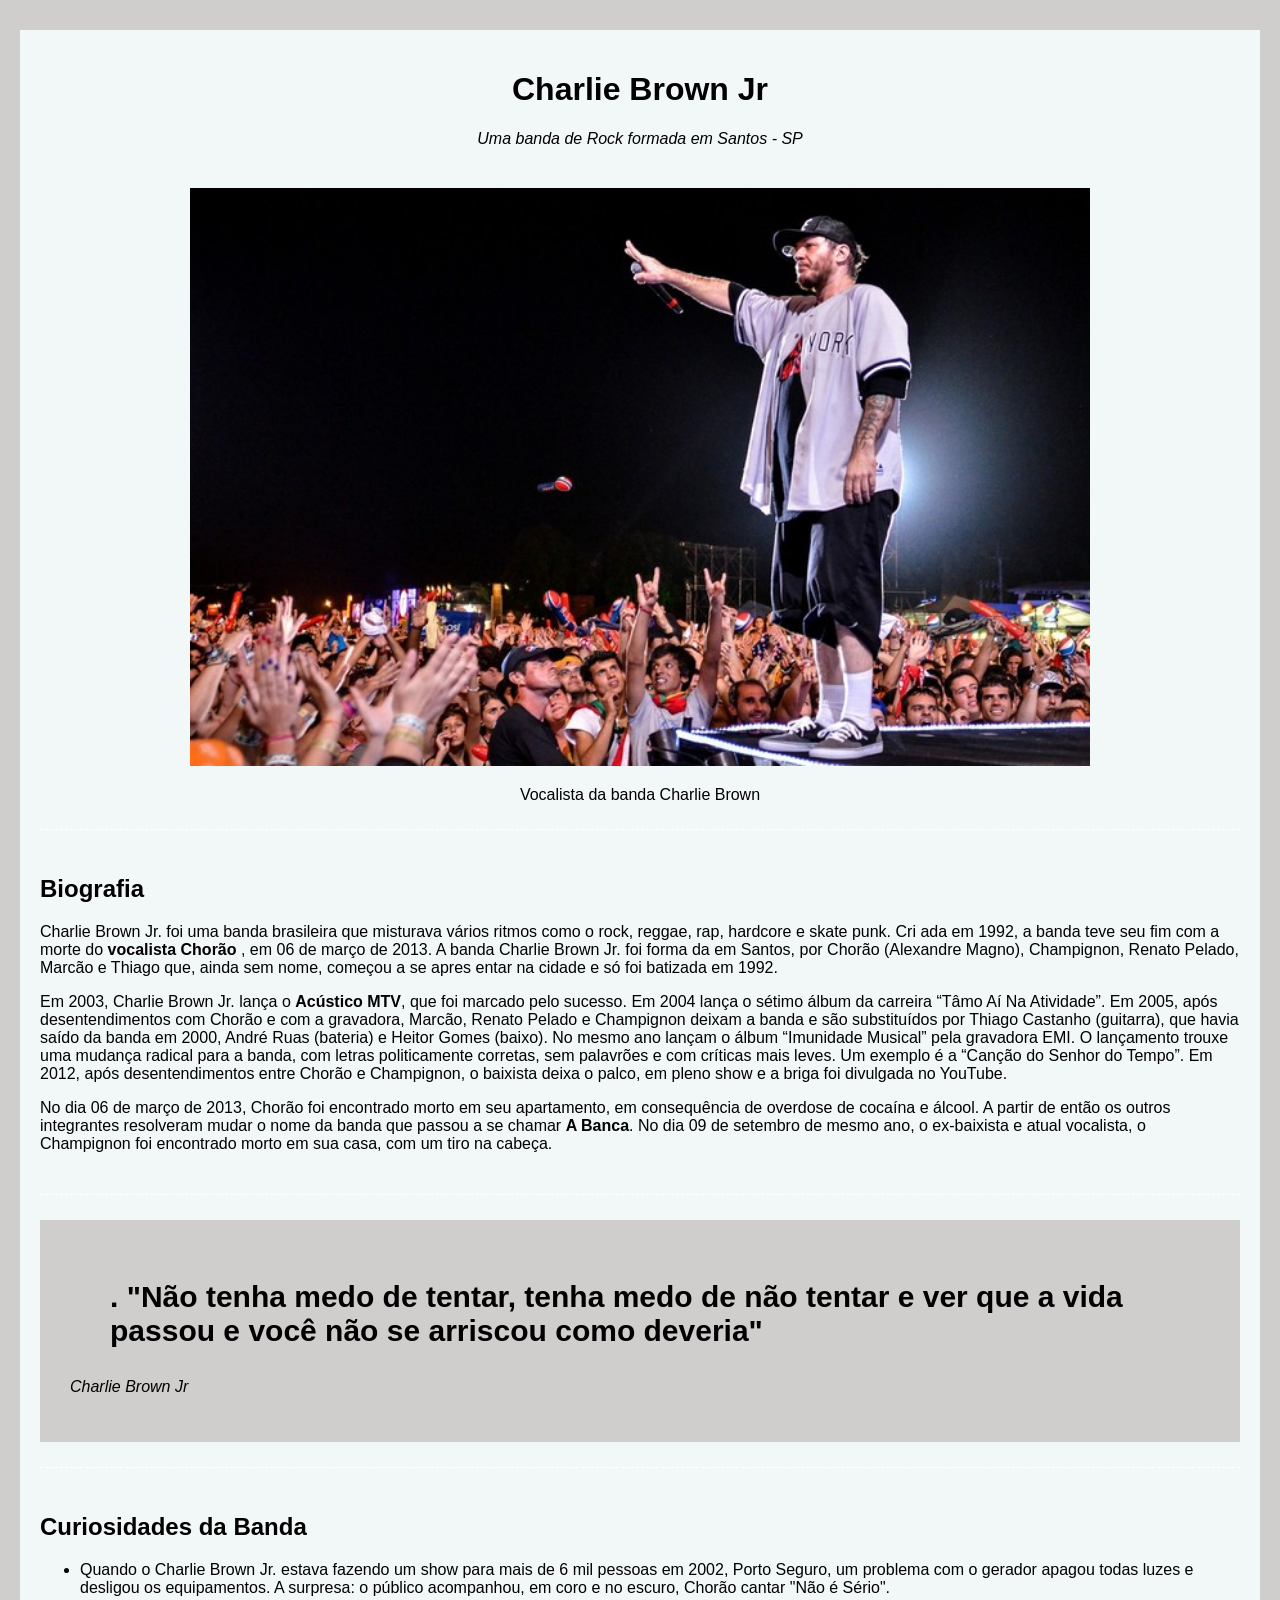
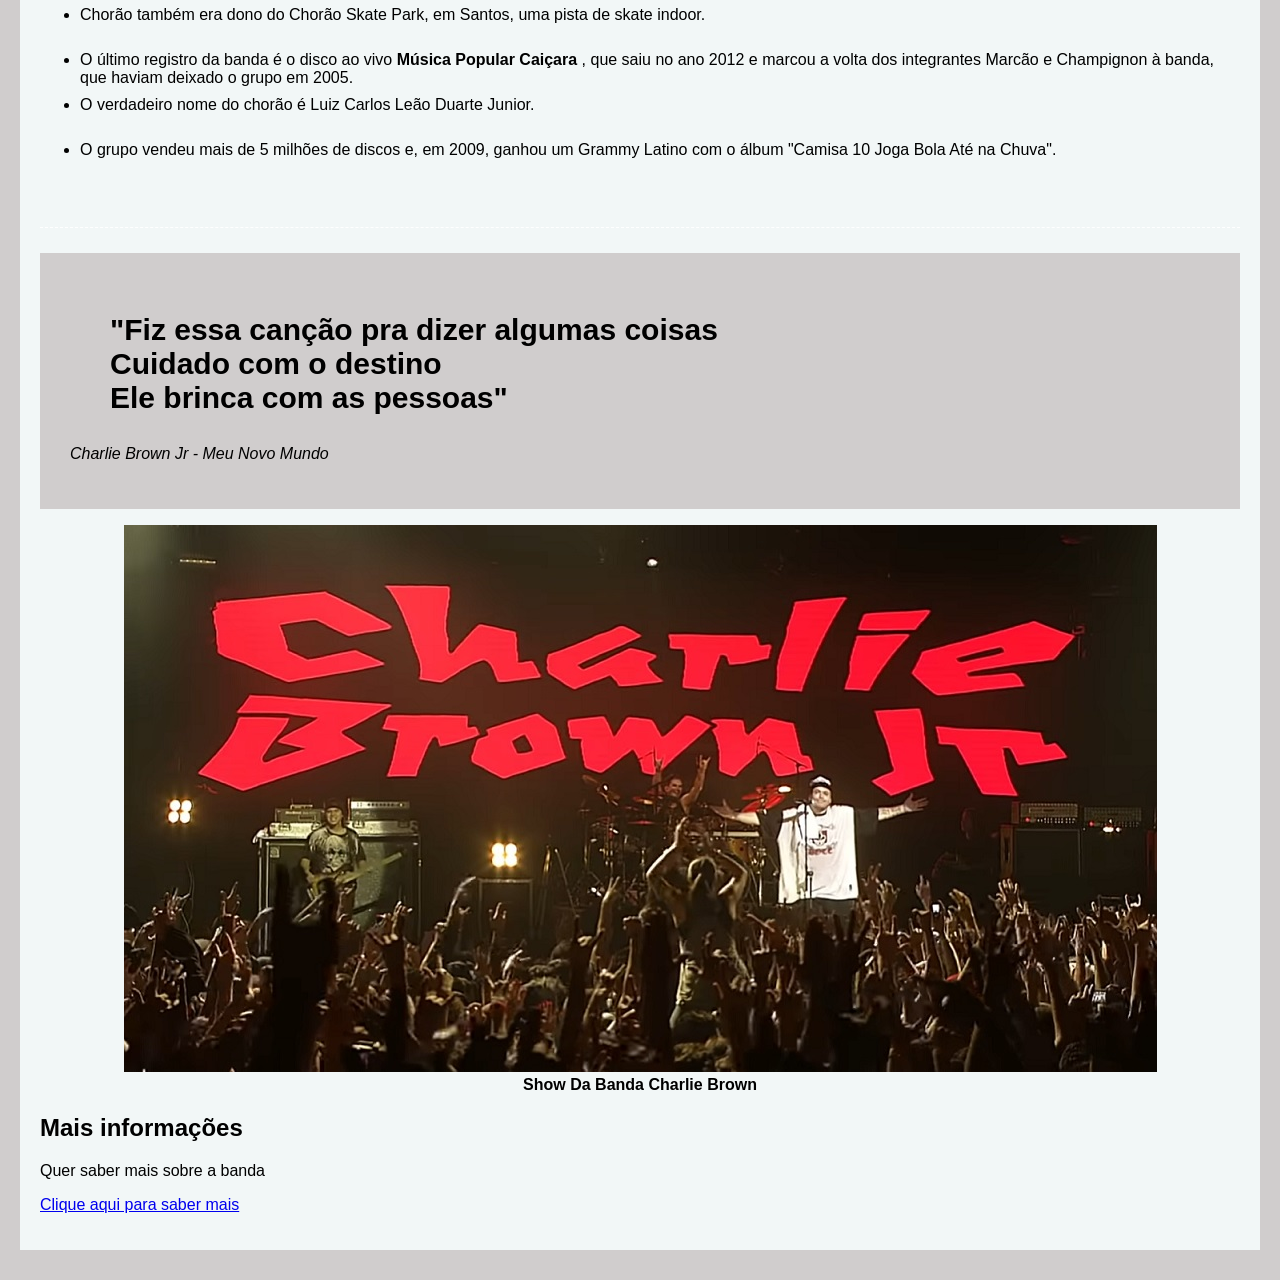
<file: HTML-2/4-Tributo_CharllieBrown.html/index.html>
<!DOCTYPE html>
<html lang="en">
<head>
    <meta charset="UTF-8">
    <meta name="viewport" content="width=device-width, initial-scale=1.0">
    <title>Tributo Charlie Brown Jr</title>
    <link rel="stylesheet" href="css/stlyes.css">
</head>
<body>
<div class="conteigner">

    <!-- 1 cabeçalho ( header) -----lllll        main tittle = titulo inicial    main paragraph = paragrafo inicial-->  

    <div class="header">
    <h1 class="main-tittle">Charlie Brown Jr</h1>                
  
    <p class="main-paragraph">Uma banda de Rock formada em Santos - SP</p>
    
    </div>
    <!-- 2 Imagem de destaque da banda -->
     <div class="featured-image">
        <!-- A classe featured image faz com que consiga alinhar não só a foto mas todos os componentes inclusos nela como o 
         texto abaixo, facilitando a stilização -->
     <figure>
        <img src="css/img/chorão1.jpg" alt="Chora o vocalista da banda Charlie brown Jr">

     </figure>
     
     <figcaption>Vocalista da banda Charlie Brown</figcaption>
    </div>


    <!-- 3 biografia -->
     <div class="conteigner-biograph">
     
     <h2>Biografia</h2>
     <!-- textos sobre a banda  -->
      <p>Charlie Brown Jr. foi uma banda brasileira que misturava vários ritmos como o rock, reggae, rap, hardcore e skate punk. Cri
        ada em 1992, a banda teve seu fim com a morte do <span class="bold">vocalista Chorão </span> , em 06 de março de 2013. A banda Charlie Brown Jr. foi forma
        da em Santos, por Chorão (Alexandre Magno), Champignon, Renato Pelado, Marcão e Thiago que, ainda sem nome, começou a se apres
        entar na cidade e só foi batizada em 1992.</p>

        <p>Em 2003, Charlie Brown Jr. lança o <span class="bold">Acústico MTV</span>, que foi marcado pelo sucesso. Em 2004 lança o sétimo álbum da carreira
 “Tâmo Aí Na Atividade”. Em 2005, após desentendimentos com Chorão e com a gravadora, Marcão, Renato Pelado e Champignon 
deixam a banda e são substituídos por Thiago Castanho (guitarra), que havia saído da banda em 2000, André Ruas (bateria)
 e Heitor Gomes (baixo). No mesmo ano lançam o álbum “Imunidade Musical” pela gravadora EMI. O lançamento trouxe uma mudança
 radical para a banda, com letras politicamente corretas, sem palavrões e com críticas mais leves. Um exemplo é a “Canção do 
Senhor do Tempo”. Em 2012, após desentendimentos entre Chorão e Champignon, o baixista deixa o palco, em pleno show e a 
briga foi divulgada no YouTube.</p>
     
        <p > No dia 06 de março de 2013, Chorão foi encontrado morto em seu apartamento, em consequência de overdose de cocaína e 
            álcool. A partir de então os outros integrantes resolveram mudar o nome da banda que passou a se chamar <span class="bold">A Banca</span>.
            No dia 09 de setembro de mesmo ano, o ex-baixista e atual vocalista, o Champignon foi encontrado morto em sua casa,
             com um tiro na cabeça.</p>
    </div>


  <div class="conteigner-citacao">
  <!-- o Blockquote pe como uma esoecie de paragrafo o importante de colocar a nomeclatura certa é que auqnaod o google for fazer uma pesquisar
   consiga achar tambem em seu site, se claro estiver devidamente nomeado -->
  <blockquote>
. "Não tenha medo de tentar, tenha medo de não tentar e ver que a vida passou e você não se arriscou como deveria"
  </blockquote>
  <p>Charlie Brown Jr</p>
</div>


<!-- 4 Curiosidades da Banda -->

<div class="conteigner-curiosidades">
    <h2>Curiosidades da Banda</h2>
    <ul>
        <li>Quando o Charlie Brown Jr. estava fazendo um show para mais de 6 mil pessoas em 2002, Porto Seguro, um problema com o gerador
 apagou todas luzes e desligou os equipamentos. A surpresa: o público acompanhou, em coro e no
 escuro, Chorão cantar "Não é Sério".
        </li>
        <li>
            Chorão também era dono do Chorão Skate Park, em Santos, uma pista de skate indoor.
        </li>

        <li>
            O último registro da banda é o disco ao vivo <span class="bold">Música Popular Caiçara</span> , que saiu no ano 2012 e marcou a volta dos integrantes
             Marcão e Champignon à banda, que haviam deixado o grupo em 2005.
        </li>

        <li>
            O verdadeiro nome do chorão é Luiz Carlos Leão Duarte Junior.
        </li>

           <li>O grupo vendeu mais de 5 milhões de discos e, em 2009, ganhou um Grammy Latino com o álbum "Camisa 10 Joga Bola Até 
            na Chuva".</li>




    </ul>
</div>

<!-- 5 Segunda Citação -->
<div class="conteigner-citacao">

    <BLOckquote>
        "Fiz essa canção pra dizer algumas coisas <br />
        Cuidado com o destino <br />
        Ele brinca com as pessoas" <br />

    </BLOckquote>
    <p>Charlie Brown Jr - Meu Novo Mundo</p>
    </div>


    <!-- 6 Segunda Imagem -->

    <div class="img-bold">
        <figure>
            <img src="css/img/show_cbjr1.jpg" alt="Show da Banda Charlie Brown Jr">
            <figcaption>Show Da Banda Charlie Brown</figcaption>
        </figure>

    </div>

        <div class="moreinfo-conteigner">
            <h2>Mais informações</h2>
            <p>Quer saber mais sobre a banda</p>
            <a href="https://pt.wikipedia.org/wiki/Charlie_Brown_Jr."> Clique aqui para saber mais</a>
        </div>
    
        
        <p></p>
    
</div>

</body>
</html>
</file>
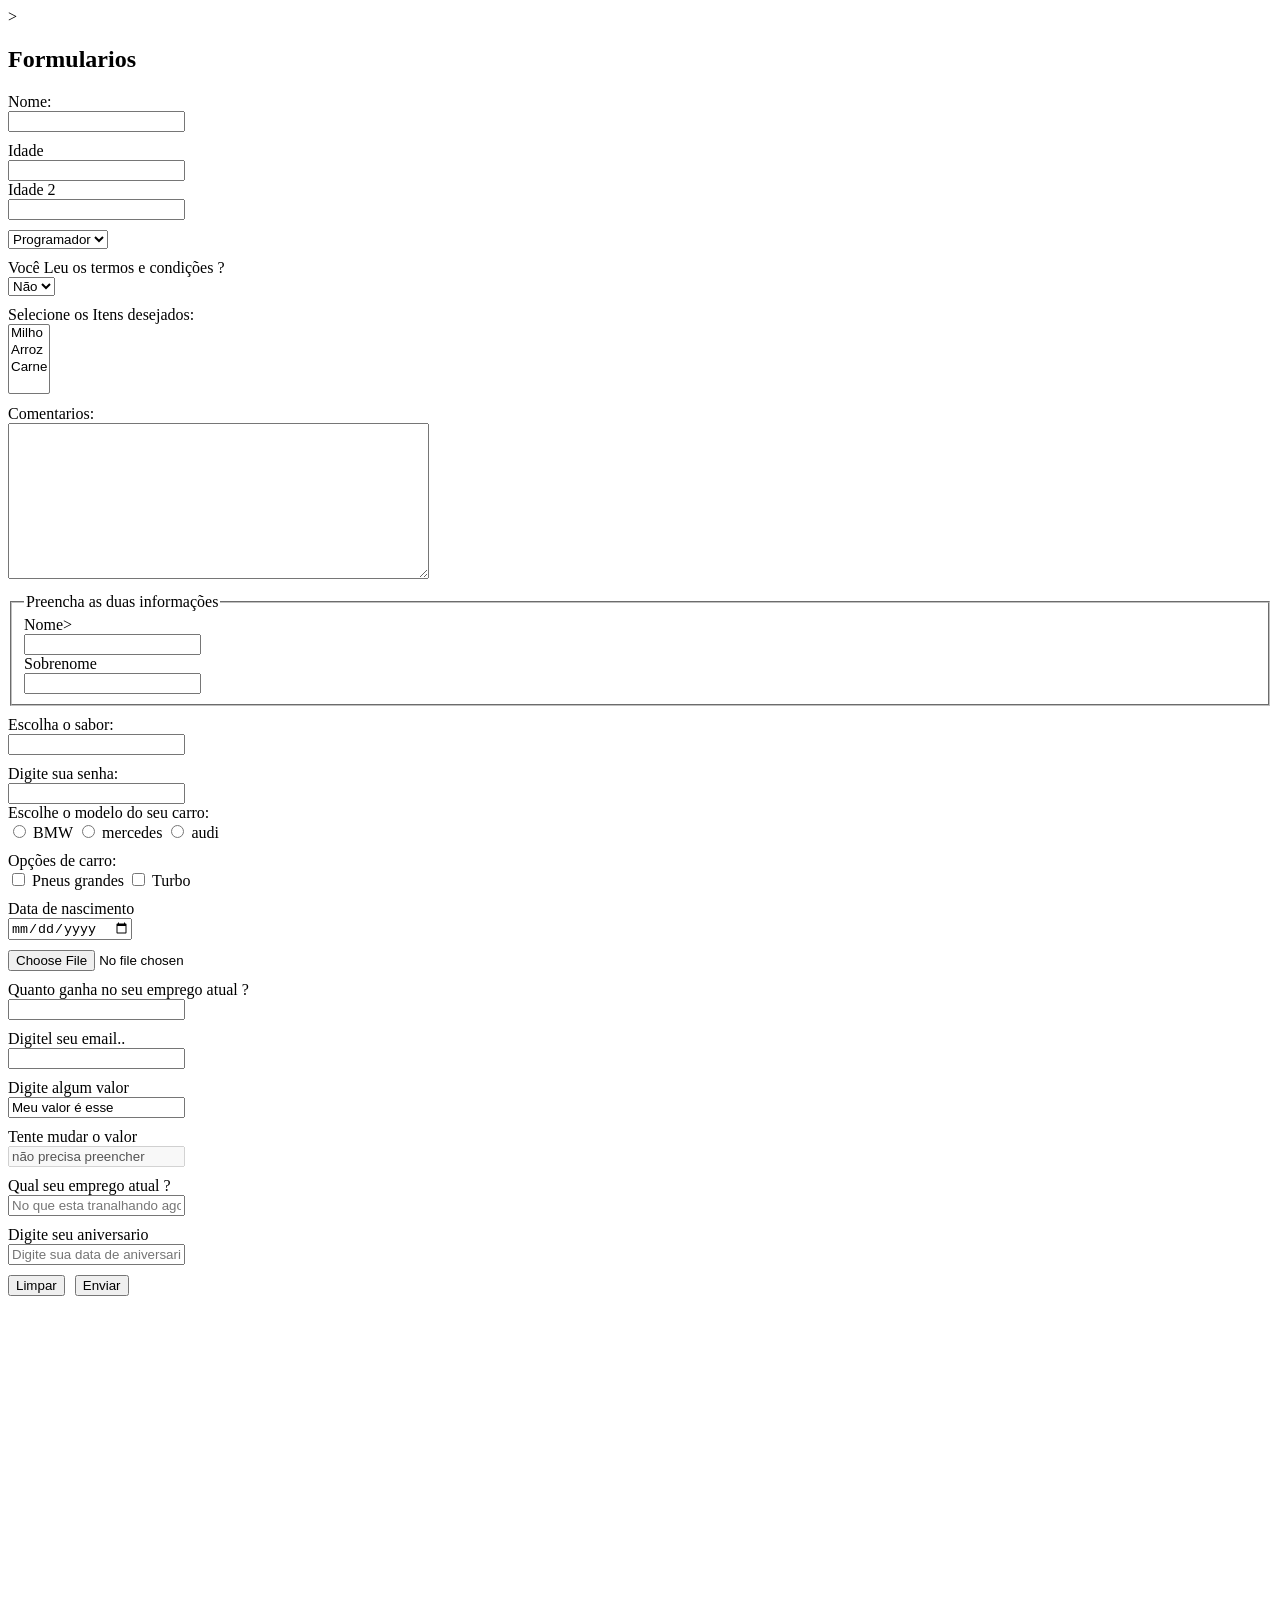
<file: HTML-2/5 FORM/INDEX.HTML>
<!DOCTYPE html>
<html lang="en">
<head>
    <meta charset="UTF-8">
    <meta name="viewport" content="width=device-width, initial-scale=1.0">
    <title>Formularios</title>
     ><link rel="stylesheet" href="Css/STYLES.CSS">
</head>
<!-- 1 Primeiro Formulario -->
 <!-- 2 Atributos do formulario -->
<body>
    <h2>Formularios</h2>
    <form action="register.php" method="get"> 
        <div>
            <label>Nome:</label>
            <input type="text">
        </div>


        <!-- 3 Atributo Name -->
        <div>
        <form >
            <label>Idade</label>
            <input type="text" name="age" >

              <!-- 4 Abtibuto Label -->
               <div>    
                <label for="age">Idade 2</label>
            
                <input type="text" name="age" >

               </div>
            <!-- 6 Select -->
             <!-- É usado quando você quer colocar as opções para as pessoas escolherem ao inves de 
                     deixa-las escrever como normalmente fazer Tipo SP,RJ,RS e etc..
                     Ne -->
             <div>
                <label for="job"></label>
                <select name="job">
                <option value="programador">Programador</option>
                <option value="gestão">Gestão</option>
                <option value="engenheiro">Engenheiro</option>
                </select>
             </div>

             <!-- 7 Atributo Selected -->
              <!-- Quando você coloca as opções e tem uma na qual tem mais saida
               ou é a mais clicada, pode deixar como a primeira, facilicando ao usuario, ou usar
               por exemplo na questão de termos de uso, onde você coloca o ''não '' no selected faendo com que 
               a pesosa seja obrigada a muda e colocar sim, o que normalmente é obrigatorio para seguir -->
              <div>

            <label for="contract">Você Leu os termos e condições ?</label>
            <select name="contract">
            <option value="sim" >Sim</option>
             <option value="não" selected >Não</option>
            </select>

              </div>


              <!-- 8 Multiplas opções -->
                    <!-- É usado quando você quer colocar as opções para as pessoas escolherem ao inves de 
                     deixa-las escrever como normalmente fazer Tipo SP,RJ,RS e etc..
                     Bdem parecida com a outra  ' select', porem esta eu posso selecionar mais de uma 
                     opção se eu segura o control, ja outra é apenas uma opção -->
              <div>
                <label for="items" >Selecione os Itens desejados:</label>
                <select name="items" multiple>
                <option value="mmilho">Milho</option>
                <option value="arroz">Arroz</option>
                <option value="carne">Carne</option>    
                </select>
              </div>
              <!-- 9 Textarea -->
               <!--È usado quando você quer inserir um text, porem um texto grande como uma bio, por exemplo preci
               ter mais espaço para texto e cols e rows, tratam do tamanho da caixa onde você ira adicionar
               o texto -->

              <div>
                <label for="comment">Comentarios:</label>
                <textarea name="comment" cols="50" rows="10"></textarea>
              </div>
              
              <!-- 10 fildset e legend
               o fildset faz um bloco, tipo uma div pporem a linha fica visivel para agrupar inputs por 
               exemplo se eu quuiser juntar nome e sobre nome 
               
               ele diz no curso que o legend não é tão usado,normalmente é mais usado o input-->
               <div>
                <fieldset>
                    <legend>Preencha as duas informações</legend>
                    <label for="firstname">Nome></label>
                    <input type="text" name="firstname">
                    <label for="lastname" >Sobrenome</label>
                    <input type="text" name="lastname">
                </fieldset>
               </div>


               <!-- 11 datalist 
                Esse modo faz  com que quando a pessoa comece a digitar a aparecça alternativas, facilicando
                para o usuario ou caso não esteja nas opções você pode digitar a informação caso queira, outra coisa neste modo no 'option' o nome que coloca em value é o mesmo que aparece 
                ao usuario -->

               <div>
                <label for="flavor">Escolha o sabor:</label>
                <input type="text" list="flavors" name="flavor">
                <datalist id="flavors">
                    <option value="Cereja"></option>
                    <option value="Morango"></option>
                    <option value="Uva"></option>
                    <option value="Chocolate"></option>
                </datalist>
               </div>

               <!-- 12 Input para senhas--> 
                <div>
                    <label for="password" >Digite sua senha:</label>
                    <input type="password" name="password">




        <!-- 14 Radio botton-->

            <div>
                <label for="car_model">Escolhe o modelo do seu carro:</label>
                <div class="radio">
                    <input type="radio" value="bmw" name="car_model">
                    <label for="bmw">BMW</label>
                    <input type="radio" value="mercedes" name="car_model">
                    <label for="bmw">mercedes</label>
                    <input type="radio" value="audi" name="car_model">
                    <label for="bmw">audi</label>
                </div>

            </div>



    <!-- 15 CHECKBOX  -->
<!-- Usado quando você querr dar a opção de mais de um
 para funcionar de forma correto, sempre que for colocar o nome colocar dessa maneira "optionals[]" com o colchete na laeral como se fosse 
 uma lista   -->

<div>   
    <label  class="optionals">Opções de carro:</label>
    <div class="radio" >
        <input type="checkbox" name="optionals[]" value="bitre">
        <label for="bigtre">Pneus grandes</label>

        <input type="checkbox" name="optionals[]" value="motorforte">
        <label for="motorforte">Turbo</label>
    </div>
</div>


        <!-- 16 Input data -->
         <div >
            <label for="birthday">Data de nascimento</label>
            <input type="date" name="birthday">
         </div>

         <!-- 17 input de arquivos -->
          <!-- Isso seria por eexemplo eu preciso enviar uma foto minha ou um pdf eu uso esse tipo de configuração -->

         <div>
            <label for="imagem"></label>
            <input type="file" name="imagem">
         </div>


         <!-- 18 Input para numeros  de 0 a  9, e utiliza setas paras mudar-->
          <!-- Normalmente o tipo text é mais utilizado, pois esse tipo aceita apenas numeros
           e em um exemplo de você usar o cep ou cpf pode haver traço, fora que ele não aceita virgula por exemplo -->

           <div>
            <label for="salary">Quanto ganha no seu emprego atual ?</label>
            <input type="number" name="salary">
           </div>

           <!-- 19 Input para Email -->
            <!-- Caso não seja valido o emial, por exemplo sem o '@' ele não deixara enviar o arquivo 
             pede para adicionar o '@' e caso o dominio esteja apneas com @ mas sem o dominio tambem ele avisa, mas apenas isso  -->

           <div>
            <label for="email">Digitel seu email..</label>
            <input type="email" name="email">
           </div>



            <!--20 value  -->
            <!-- O valor ja vem pré preennchido, usado em momentos que o 
             dado ja esta definido seja algo padrão -->

            <div>
                <label for="value">Digite algum valor</label>
                <input type="text" value="Meu valor é esse" name="value">
            </div>



            <!-- 21 disable -->
            <!--Ele bloqueia input, por exemplo ele colocou que mora nacidade de são paulo, 
            automaticamente a UF fechara porque ja sabe que SP é o estado de são paulo  -->
            <!-- a barra de escrita ainda fica visivel paremm não da pra escrever nada nela  -->
             <!--  por mais que carregue uma informação no caso disso estar no beck end a informação que contem
               aqui não conta como input, ou seja, mesma que seja fixa precisa de outra maneira de conseguir anexar a informação ao 
               beck end -->
            <div>
                <label for="disable">Tente mudar o valor</label>
                <input type="text" value="não precisa preencher" disabled name="disable">
            </div>



            <!-- 22 atributon placeholder -->
            <!-- Este atributo serve para quando for colocar um input, por exemplo o nome, ele vai estar 
             na interface dizenndo digite seu nome, mas, ao clilcar ele some como um lembrete ou sinalizar algo -->

             <div>
                <label for="currentjob">Qual seu emprego atual ?</label>
                <input type="text" name="currentjob" placeholder="No que esta tranalhando agora..">
             </div>
             



                <!-- 23 Atributo required -->
                 <!-- Parecido com o de Email, ele orienta o individuo a preencher algum campo que ficou sem 
                  preenchimento, pore exemplo não preencheu o cep, ele vai abri uma mensagem pedindo para preencher -->
                  <div>
                    <label for="birthday">Digite seu aniversario </label>
                    <input type="text" name="birthday" required placeholder="Digite sua data de aniversario">
                  </div>












            <!-- Botões lado a lado -->
<div class="botoes">
  <!-- Botão de limpar -->
  <input type="reset" value="Limpar">
  
  <!-- Botão de enviar -->
  <input type="submit" value="Enviar">
</div>













     </form>
    </div>

      





    </form>


    
</body>
</html>
</file>
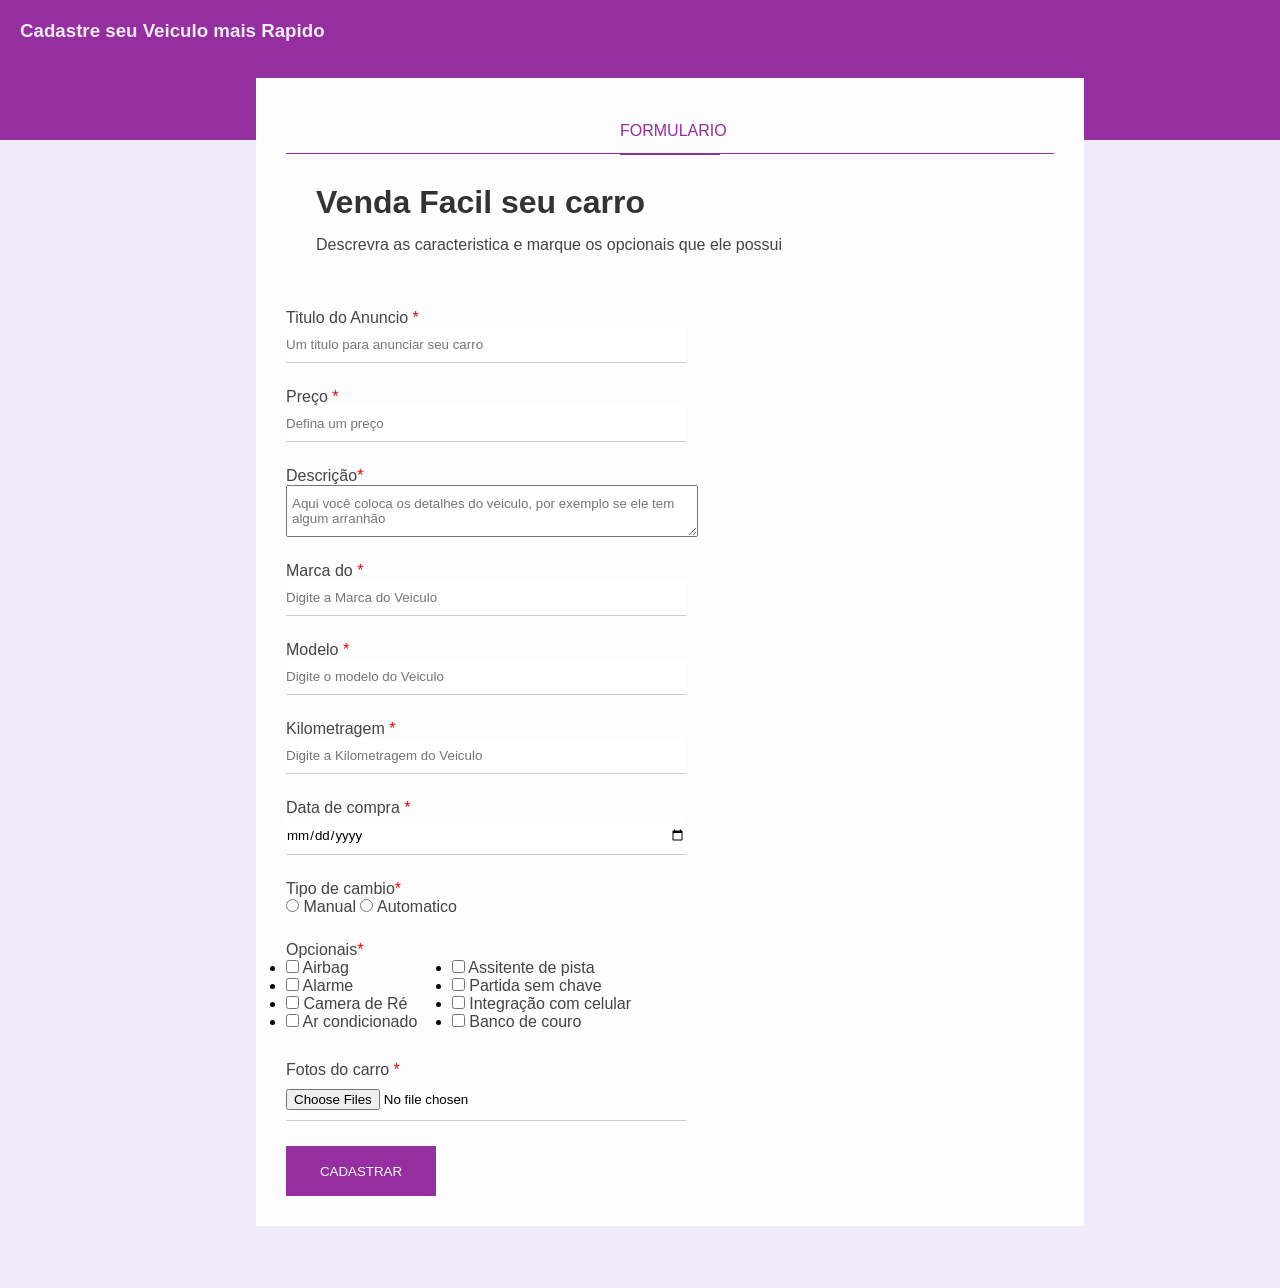
<file: HTML-2/6 PROJETO COM FORMULARIO/INDEX.HTML>
<!DOCTYPE html>
<html lang="en">
<head>
    <meta charset="UTF-8">
    <meta name="viewport" content="width=device-width, initial-scale=1.0">
    <title>Venda seu Carro!</title>
    <link rel="stylesheet" href="CSS/STYLES.CSS">
</head>
<body>
    <div class="conteriner">
        <div class="header">
            <h3>Cadastre seu Veiculo mais Rapido</h3>


        </div>

        <div class="form-conteiner">
            <div class="form-header">
                <p>Formulario</p>
            </div>

            <div class="form-body">

                <h1 class="form-tittle">Venda Facil seu carro</h1>

                <p>Descrevra as caracteristica e marque os opcionais que ele possui</p>
            </div>

            <form >
                <div class="box-input">
                <label for="tittle">Titulo do Anuncio <span class="requerid-field">*</span></label>
                <input 
                type="text"
                name="tittle"
                id="tittle"
                class="block"
                placeholder="Um titulo para anunciar seu carro"
                minlength="5"
                maxlength="30"
                required>
            </div>
            
                <div class="box-input">
                <label for="price">Preço <span class="requerid-field">*</span></label>
                <input 
                type="number"
                name="price"
                id="price"
                class="block"
                placeholder="Defina um preço"
                minlength="5"
                maxlength="30"
                required>
            </div>

            
                <div class="box-input">
                <label for="Description">Descrição<span class="requerid-field">*</span></label>
                <textarea name="description" id="description" class="block" placeholder="Aqui você coloca os detalhes do veiculo, por exemplo se ele tem algum arranhão"></textarea>
            </div>
            <div class="box-input">
                <label for="brand">Marca do  <span class="requerid-field">*</span></label>
                <input 
                type="text"
                name="brand"
                id="brand"
                class="block"
                placeholder="Digite a Marca do Veiculo"
                required>
            </div>
            
             <div class="box-input">
                <label for="model">Modelo  <span class="requerid-field">*</span></label>
                <input 
                type="text"
                name="model"
                id="model"
                class="block"
                placeholder="Digite o modelo do Veiculo"
                required>
            </div>
             <div class="box-input">
                <label for="mileage">Kilometragem <span class="requerid-field">*</span></label>
                <input 
                type="number"
                name="mileage"
                id="mileage"
                class="block"
                placeholder="Digite a Kilometragem do Veiculo"
                required>
            </div>
             <div class="box-input">
                <label for="purchase-date">Data de compra <span class="requerid-field">*</span></label>
                <input 
                type="date"
                name="purchase-date"
                id="purchase-date"
                class="block"
                required>
            </div>

            <div class="box-input">
                <p>Tipo de cambio<span class="requerid-field">*</span></p>
                <input type="radio" id="manual" name="gear">
                <label for="Manuel">Manual</label>
                <input type="radio" id="Automatico" name="gear">
                <label for="Automatico">Automatico</label>
            </div>

             <div class="optional-box">
                <p>Opcionais<span class="requerid-field">*</span></p>
                <ul class="optional-list">
                    <li>
                        <input type="checkbox" id="airbag" name="optinal">
                        <label for="airbag">Airbag</label>

                    </li>
                    <li>
                        <input type="checkbox" id="Alarme" name="optinal">
                        <label for="Alarme">Alarme</label>

                    </li>
                    <li>
                        <input type="checkbox" id="Camera-re" name="optinal">
                        <label for="Camera-re">Camera de Ré</label>

                    </li>
                    <li>
                        <input type="checkbox" id="ar-condicionado" name="optinal">
                        <label for="ar-condicionado">Ar condicionado</label>

                    </li>


                </ul>
            </div>

            <div class="optional-box">
                
                <ul class="optional-list">
                    <li>
                        <input type="checkbox" id="line-assist" name="optinal">
                        <label for="line-assist">Assitente de pista</label>

                    </li>
                    <li>
                        <input type="checkbox" id="keylass" name="optinal">
                        <label for="keylass">Partida sem chave</label>

                    </li>
                    <li>
                        <input type="checkbox" id="smathpfone" name="optinal">
                        <label for="smathpfone">Integração com celular</label>

                    </li>
                    <li>
                        <input type="checkbox" id="banco_couro" name="optinal">
                        <label for="banco_couro">Banco de couro</label>

                    </li>


                </ul>
            </div>

            <div class="box-input">
                <p>Fotos do carro <span class="requerid-field">*</span></p>
                <input type="file" multiple accept="img/png, img/jpg" id="images" name="image" required>

            </div>


            <input type="submit" value="Cadastrar" class="btn-submit">
            </form>


        </div>
    
    </div>
</body>
</html>
</file>
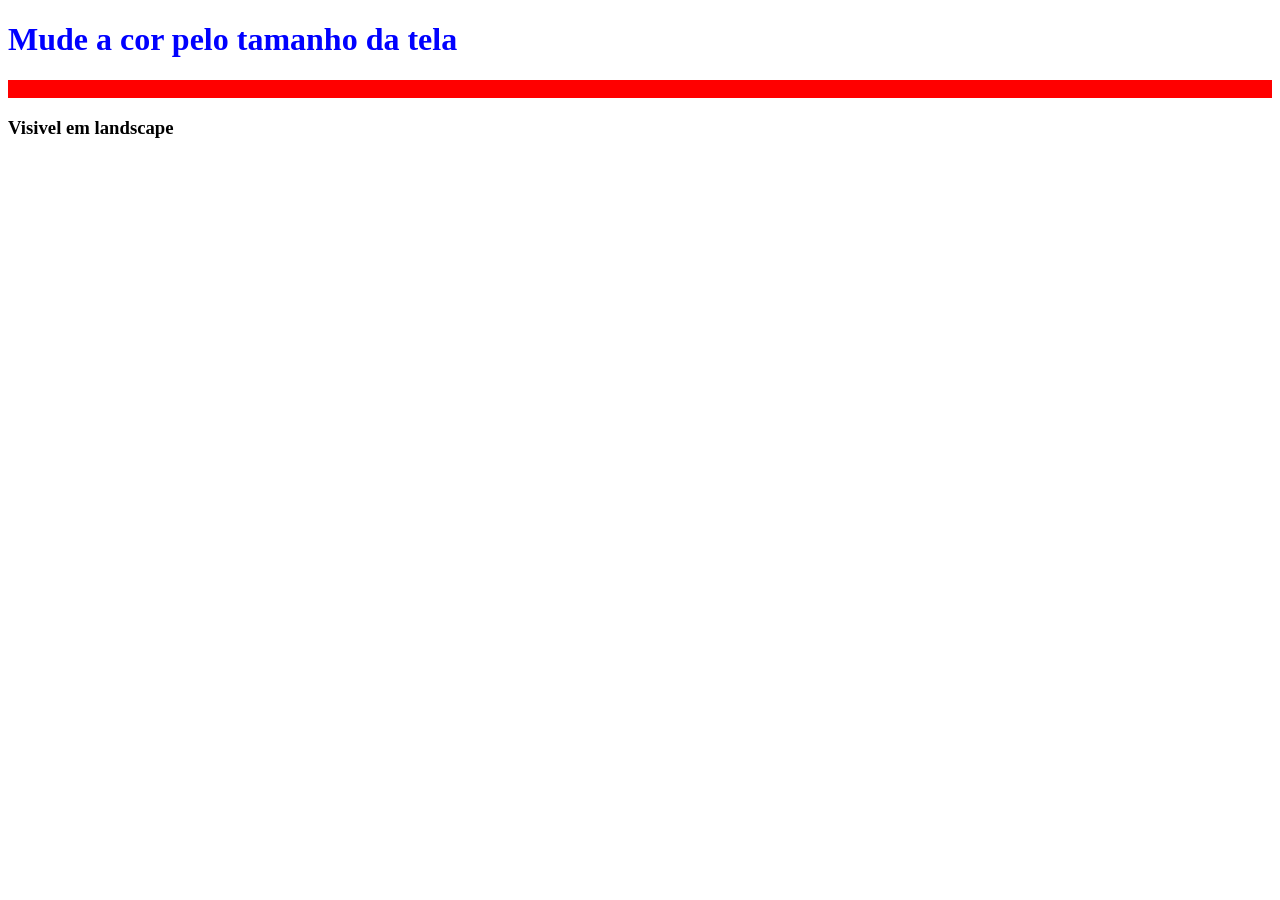
<file: HTML-2/7 RESPONSIVIDADE/INDEX.HTM>
<!DOCTYPE html>
<html lang="en">
<head>
    <meta charset="UTF-8">
    <!-- 1 Meta tag de responsividade -->
    <meta name="viewport" content="width=device-width, initial-scale=1.0">
    <title>Document</title>
    <link rel="stylesheet" href="CSS/STYLES.CSS">
</head>
<body>
    <!-- 2 Media query -->
     <h1>Mude a cor pelo tamanho da tela  </h1>

     <!-- 3 min-widhh -->
      <p>Media query funcionando ao contrario</p>
      
    <!-- O min-width diz que a estilização em questão funcionara em tela maiores do que o que é estabelecido em px -->
     <!-- ou seja nesse, passando do min a estilização do media query funciona, e caso fique dentro deste tamanho não tera alteração
      ja o media query, diz o contrario, você se oriennta pelo max, e ao ser menor que o max o media-query funciona, a estilização feita nele -->


      <!-- 4 landscape -->
        <h3>Visivel em landscape</h3>
<!-- este landscape é uma estilização que se faz, para quandor o celular fica na horizontl, podendo ver ou alterar quando esta horizontalmente  -->
</body>
</html>
</file>
<file: HTML-2/4-Tributo_CharllieBrown.html/css/stlyes.css>
html {
    font-family: helvetica; 
    background-color: #d0cdcd;
}

.conteigner {
    max-width: 1200px;
    background-color: rgb(242, 247, 247);
    position: relative;
    margin: 30px auto;
    padding: 20px;
}

.bold {
    font-weight: bold;
}

.header {
    text-align: center;
}

.main.tittle {
    font-size: 80px;
}

.main-paragraph {
    font-style: italic;
    
}
.featured-image {
    margin-top: 40px;
    text-align: center;
}

.featured-image img {
  width: 900px;
  height: auto;
  
}

/*Biograph*/

.conteigner-biograph {
    padding: 25px 0;
    margin: 25px 0;
    border-top: 1px dashed white;
    border-bottom: 1px dashed white;
}

/*quotes = citações tradução*/

.conteigner-citacao {
    background-color: #d0cdcd;
    padding: 30px;

}

.conteigner-citacao blockquote {
    font-weight: bold;
    font-size: 30px;
}

.conteigner-citacao p {
    font-style: italic;
}

.conteigner-curiosidades {
    padding: 25px 0;
    margin: 25px 0;
    border-top: 1px dashed white;
    border-bottom: 1px dashed white;
}

.conteigner-curiosidades li {
    height: 45px;
}

.img-bold {
    text-align: center;
    font-weight: bold;
}
</file>
<file: HTML-2/5 FORM/Css/STYLES.CSS>
body {
    padding-bottom: 500px;
}

div {
   margin-bottom: 10px;
}

/*uando o codigo esta sem o display block o label ficara assim :
Nome :  ------------------
se for com o display block ficara assim 
Nome: 
------------------------

A caixa do input ficara abaixo do que descrevi que é o 'nome'*/

div input,
div label {
    display: block;
}

.radio label,
.radio input,
.radio span {
    display: inline-block;
}

.botoes {
  display: flex;
  gap: 10px; /* Espaço entre os botões */
}

.botoes input {
  display: inline-block;
  
}
</file>
<file: HTML-2/6 PROJETO COM FORMULARIO/CSS/STYLES.CSS>
/*reseet*/

* {
    margin: 0;
    padding: 0;
    font-family: Arial, Helvetica, sans-serif;

}

body {
    background-color: #f0ebf8;
}

h1, h2, h3, h4, h5 {
    color: #333;
}

label,p {
    color: #444;
}

input {
    border: none;
    border-bottom: 1px solid #ccc;
    padding: 10px 0;
    
}

input[type="text"],
input[type="number"],
input[type="file"],
input[type="date"],
textarea
{
    width: 400px;
    
}

textarea {
    padding: 10px 5px;
}

/*page header*/



.header {
    padding: 20px;
    height: 100px;
    background-color: #952e9e;
}

.header h3 {
    color: #f0ebf8;
    margin-top: 0;
}

.form-conteiner {
    background-color: #fdfdfd;
    width: 60%;
    margin-left: 20%;
    position: relative;
    top: -62px;
    padding: 30px;
}

.form-header {
    border-bottom: solid #952e9e 1px;
    height: 45px;
}

.form-header p {
    color: #952e9e;
    border-bottom: 2px solid #952e9e;
    width: 100px;
    text-align: center;
    margin: 0 auto;
    text-transform: uppercase;
    line-height: 45px;
    height: 45px;

}

.form-body {
    padding: 30px;
}

.form-tittle  {
    margin-bottom: 15px;
}
 
.form-body p  {
    margin-bottom: 25px;
}

.box-input {
    margin-bottom: 25px;
}

.requerid-field {
    color: red;
}

.block {
    display: block;
}

.optional-box {
    display: inline-block;
    margin: 0 30px 30px 0;
}

.btn-submit {
    background-color: #952e9e;
    color: #fdfdfd;
    border: 2px solid transparent;
    width: 150px;
    height: 50px;
    cursor: pointer;
    text-transform: uppercase;
    transition: 0.5s;

}

.btn-submit:hover {
    background-color:#fff ;
    color: #952e9e;
    border-color: #952e9e;
}
</file>
<file: HTML-2/7 RESPONSIVIDADE/CSS/STYLES.CSS>
/* 2 Media Query*/

h1 {
    color: blue;
}

@media screen and (max-width: 500px) {
    h1 {
        color: red;
    }
}

/*3 Min-width*/

p {
    color: red;
    background-color: yellow;
}


@media screen and (min-width: 800px) {
    p {
       color: red;
    background-color: red;
}
    }

    h3 {
        display: none;
    }

@media screen and (orientation: landscape) {
    h3 {
        display:block;
    }
}
</file>
